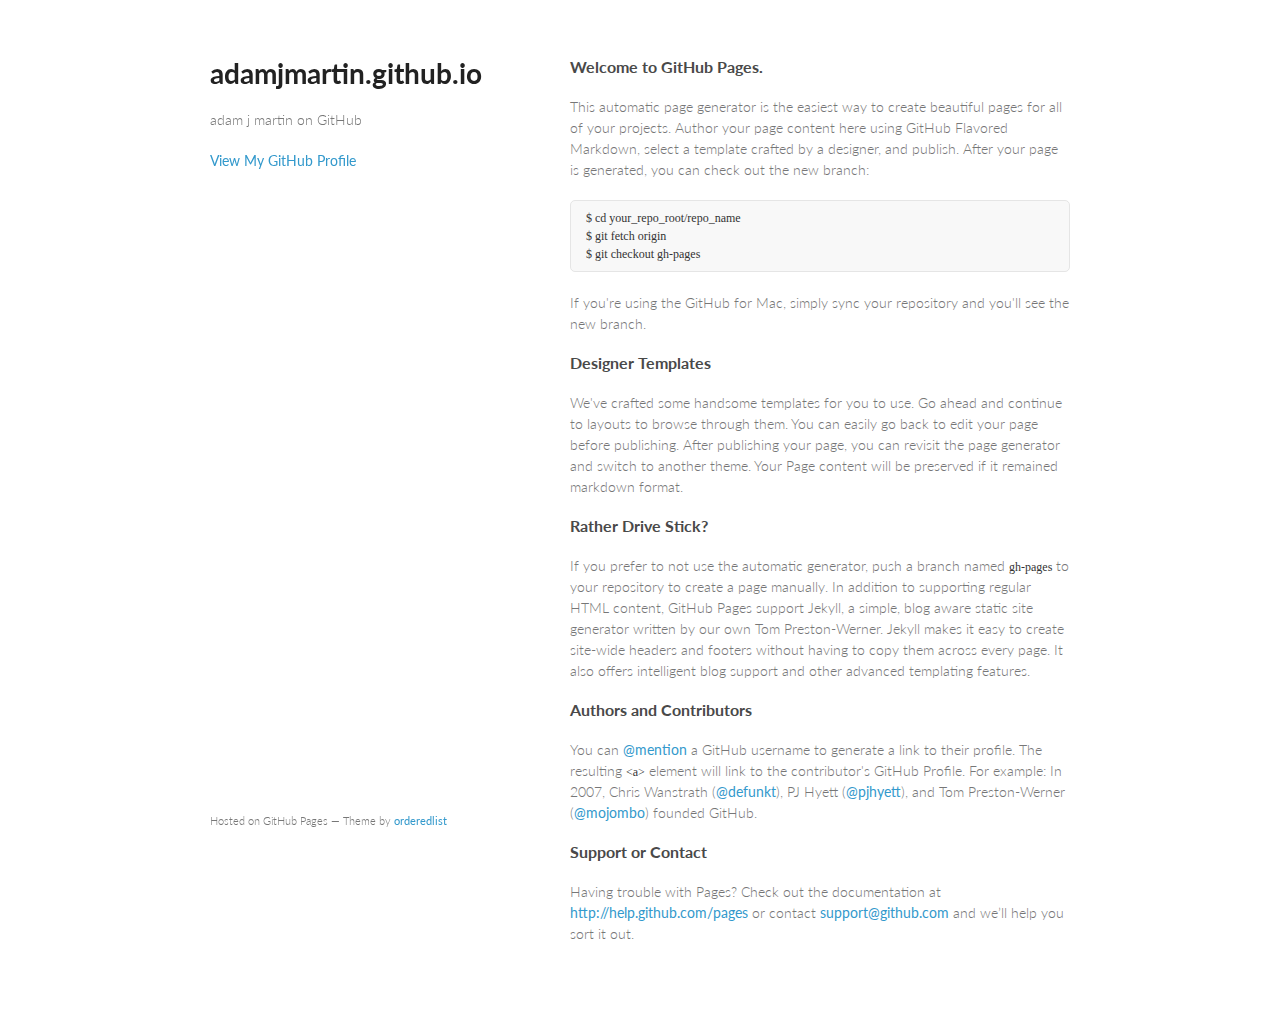
<file: index.html>
<!doctype html>
<html>
  <head>
    <meta charset="utf-8">
    <meta http-equiv="X-UA-Compatible" content="chrome=1">
    <title>adamjmartin.github.io by adamjmartin</title>

    <link rel="stylesheet" href="stylesheets/styles.css">
    <link rel="stylesheet" href="stylesheets/pygment_trac.css">
    <meta name="viewport" content="width=device-width, initial-scale=1, user-scalable=no">
    <!--[if lt IE 9]>
    <script src="//html5shiv.googlecode.com/svn/trunk/html5.js"></script>
    <![endif]-->
  </head>
  <body>
    <div class="wrapper">
      <header>
        <h1>adamjmartin.github.io</h1>
        <p>adam j martin on GitHub</p>


        <p class="view"><a href="https://github.com/adamjmartin">View My GitHub Profile</a></p>

      </header>
      <section>
        <h3>
<a name="welcome-to-github-pages" class="anchor" href="#welcome-to-github-pages"><span class="octicon octicon-link"></span></a>Welcome to GitHub Pages.</h3>

<p>This automatic page generator is the easiest way to create beautiful pages for all of your projects. Author your page content here using GitHub Flavored Markdown, select a template crafted by a designer, and publish. After your page is generated, you can check out the new branch:</p>

<pre><code>$ cd your_repo_root/repo_name
$ git fetch origin
$ git checkout gh-pages
</code></pre>

<p>If you're using the GitHub for Mac, simply sync your repository and you'll see the new branch.</p>

<h3>
<a name="designer-templates" class="anchor" href="#designer-templates"><span class="octicon octicon-link"></span></a>Designer Templates</h3>

<p>We've crafted some handsome templates for you to use. Go ahead and continue to layouts to browse through them. You can easily go back to edit your page before publishing. After publishing your page, you can revisit the page generator and switch to another theme. Your Page content will be preserved if it remained markdown format.</p>

<h3>
<a name="rather-drive-stick" class="anchor" href="#rather-drive-stick"><span class="octicon octicon-link"></span></a>Rather Drive Stick?</h3>

<p>If you prefer to not use the automatic generator, push a branch named <code>gh-pages</code> to your repository to create a page manually. In addition to supporting regular HTML content, GitHub Pages support Jekyll, a simple, blog aware static site generator written by our own Tom Preston-Werner. Jekyll makes it easy to create site-wide headers and footers without having to copy them across every page. It also offers intelligent blog support and other advanced templating features.</p>

<h3>
<a name="authors-and-contributors" class="anchor" href="#authors-and-contributors"><span class="octicon octicon-link"></span></a>Authors and Contributors</h3>

<p>You can <a href="https://github.com/blog/821" class="user-mention">@mention</a> a GitHub username to generate a link to their profile. The resulting <code>&lt;a&gt;</code> element will link to the contributor's GitHub Profile. For example: In 2007, Chris Wanstrath (<a href="https://github.com/defunkt" class="user-mention">@defunkt</a>), PJ Hyett (<a href="https://github.com/pjhyett" class="user-mention">@pjhyett</a>), and Tom Preston-Werner (<a href="https://github.com/mojombo" class="user-mention">@mojombo</a>) founded GitHub.</p>

<h3>
<a name="support-or-contact" class="anchor" href="#support-or-contact"><span class="octicon octicon-link"></span></a>Support or Contact</h3>

<p>Having trouble with Pages? Check out the documentation at <a href="http://help.github.com/pages">http://help.github.com/pages</a> or contact <a href="mailto:support@github.com">support@github.com</a> and we’ll help you sort it out.</p>
      </section>
      <footer>
        <p><small>Hosted on GitHub Pages &mdash; Theme by <a href="https://github.com/orderedlist">orderedlist</a></small></p>
      </footer>
    </div>
    <script src="javascripts/scale.fix.js"></script>
    
  </body>
</html>
</file>
<file: stylesheets/styles.css>
@import url(https://fonts.googleapis.com/css?family=Lato:300italic,700italic,300,700);

body {
  padding:50px;
  font:14px/1.5 Lato, "Helvetica Neue", Helvetica, Arial, sans-serif;
  color:#777;
  font-weight:300;
}

h1, h2, h3, h4, h5, h6 {
  color:#222;
  margin:0 0 20px;
}

p, ul, ol, table, pre, dl {
  margin:0 0 20px;
}

h1, h2, h3 {
  line-height:1.1;
}

h1 {
  font-size:28px;
}

h2 {
  color:#393939;
}

h3, h4, h5, h6 {
  color:#494949;
}

a {
  color:#39c;
  font-weight:400;
  text-decoration:none;
}

a small {
  font-size:11px;
  color:#777;
  margin-top:-0.6em;
  display:block;
}

.wrapper {
  width:860px;
  margin:0 auto;
}

blockquote {
  border-left:1px solid #e5e5e5;
  margin:0;
  padding:0 0 0 20px;
  font-style:italic;
}

code, pre {
  font-family:Monaco, Bitstream Vera Sans Mono, Lucida Console, Terminal;
  color:#333;
  font-size:12px;
}

pre {
  padding:8px 15px;
  background: #f8f8f8;  
  border-radius:5px;
  border:1px solid #e5e5e5;
  overflow-x: auto;
}

table {
  width:100%;
  border-collapse:collapse;
}

th, td {
  text-align:left;
  padding:5px 10px;
  border-bottom:1px solid #e5e5e5;
}

dt {
  color:#444;
  font-weight:700;
}

th {
  color:#444;
}

img {
  max-width:100%;
}

header {
  width:270px;
  float:left;
  position:fixed;
}

header ul {
  list-style:none;
  height:40px;
  
  padding:0;
  
  background: #eee;
  background: -moz-linear-gradient(top, #f8f8f8 0%, #dddddd 100%);
  background: -webkit-gradient(linear, left top, left bottom, color-stop(0%,#f8f8f8), color-stop(100%,#dddddd));
  background: -webkit-linear-gradient(top, #f8f8f8 0%,#dddddd 100%);
  background: -o-linear-gradient(top, #f8f8f8 0%,#dddddd 100%);
  background: -ms-linear-gradient(top, #f8f8f8 0%,#dddddd 100%);
  background: linear-gradient(top, #f8f8f8 0%,#dddddd 100%);
  
  border-radius:5px;
  border:1px solid #d2d2d2;
  box-shadow:inset #fff 0 1px 0, inset rgba(0,0,0,0.03) 0 -1px 0;
  width:270px;
}

header li {
  width:89px;
  float:left;
  border-right:1px solid #d2d2d2;
  height:40px;
}

header ul a {
  line-height:1;
  font-size:11px;
  color:#999;
  display:block;
  text-align:center;
  padding-top:6px;
  height:40px;
}

strong {
  color:#222;
  font-weight:700;
}

header ul li + li {
  width:88px;
  border-left:1px solid #fff;
}

header ul li + li + li {
  border-right:none;
  width:89px;
}

header ul a strong {
  font-size:14px;
  display:block;
  color:#222;
}

section {
  width:500px;
  float:right;
  padding-bottom:50px;
}

small {
  font-size:11px;
}

hr {
  border:0;
  background:#e5e5e5;
  height:1px;
  margin:0 0 20px;
}

footer {
  width:270px;
  float:left;
  position:fixed;
  bottom:50px;
}

@media print, screen and (max-width: 960px) {
  
  div.wrapper {
    width:auto;
    margin:0;
  }
  
  header, section, footer {
    float:none;
    position:static;
    width:auto;
  }
  
  header {
    padding-right:320px;
  }
  
  section {
    border:1px solid #e5e5e5;
    border-width:1px 0;
    padding:20px 0;
    margin:0 0 20px;
  }
  
  header a small {
    display:inline;
  }
  
  header ul {
    position:absolute;
    right:50px;
    top:52px;
  }
}

@media print, screen and (max-width: 720px) {
  body {
    word-wrap:break-word;
  }
  
  header {
    padding:0;
  }
  
  header ul, header p.view {
    position:static;
  }
  
  pre, code {
    word-wrap:normal;
  }
}

@media print, screen and (max-width: 480px) {
  body {
    padding:15px;
  }
  
  header ul {
    display:none;
  }
}

@media print {
  body {
    padding:0.4in;
    font-size:12pt;
    color:#444;
  }
}
</file>
<file: stylesheets/pygment_trac.css>
.highlight  { background: #ffffff; }
.highlight .c { color: #999988; font-style: italic } /* Comment */
.highlight .err { color: #a61717; background-color: #e3d2d2 } /* Error */
.highlight .k { font-weight: bold } /* Keyword */
.highlight .o { font-weight: bold } /* Operator */
.highlight .cm { color: #999988; font-style: italic } /* Comment.Multiline */
.highlight .cp { color: #999999; font-weight: bold } /* Comment.Preproc */
.highlight .c1 { color: #999988; font-style: italic } /* Comment.Single */
.highlight .cs { color: #999999; font-weight: bold; font-style: italic } /* Comment.Special */
.highlight .gd { color: #000000; background-color: #ffdddd } /* Generic.Deleted */
.highlight .gd .x { color: #000000; background-color: #ffaaaa } /* Generic.Deleted.Specific */
.highlight .ge { font-style: italic } /* Generic.Emph */
.highlight .gr { color: #aa0000 } /* Generic.Error */
.highlight .gh { color: #999999 } /* Generic.Heading */
.highlight .gi { color: #000000; background-color: #ddffdd } /* Generic.Inserted */
.highlight .gi .x { color: #000000; background-color: #aaffaa } /* Generic.Inserted.Specific */
.highlight .go { color: #888888 } /* Generic.Output */
.highlight .gp { color: #555555 } /* Generic.Prompt */
.highlight .gs { font-weight: bold } /* Generic.Strong */
.highlight .gu { color: #800080; font-weight: bold; } /* Generic.Subheading */
.highlight .gt { color: #aa0000 } /* Generic.Traceback */
.highlight .kc { font-weight: bold } /* Keyword.Constant */
.highlight .kd { font-weight: bold } /* Keyword.Declaration */
.highlight .kn { font-weight: bold } /* Keyword.Namespace */
.highlight .kp { font-weight: bold } /* Keyword.Pseudo */
.highlight .kr { font-weight: bold } /* Keyword.Reserved */
.highlight .kt { color: #445588; font-weight: bold } /* Keyword.Type */
.highlight .m { color: #009999 } /* Literal.Number */
.highlight .s { color: #d14 } /* Literal.String */
.highlight .na { color: #008080 } /* Name.Attribute */
.highlight .nb { color: #0086B3 } /* Name.Builtin */
.highlight .nc { color: #445588; font-weight: bold } /* Name.Class */
.highlight .no { color: #008080 } /* Name.Constant */
.highlight .ni { color: #800080 } /* Name.Entity */
.highlight .ne { color: #990000; font-weight: bold } /* Name.Exception */
.highlight .nf { color: #990000; font-weight: bold } /* Name.Function */
.highlight .nn { color: #555555 } /* Name.Namespace */
.highlight .nt { color: #000080 } /* Name.Tag */
.highlight .nv { color: #008080 } /* Name.Variable */
.highlight .ow { font-weight: bold } /* Operator.Word */
.highlight .w { color: #bbbbbb } /* Text.Whitespace */
.highlight .mf { color: #009999 } /* Literal.Number.Float */
.highlight .mh { color: #009999 } /* Literal.Number.Hex */
.highlight .mi { color: #009999 } /* Literal.Number.Integer */
.highlight .mo { color: #009999 } /* Literal.Number.Oct */
.highlight .sb { color: #d14 } /* Literal.String.Backtick */
.highlight .sc { color: #d14 } /* Literal.String.Char */
.highlight .sd { color: #d14 } /* Literal.String.Doc */
.highlight .s2 { color: #d14 } /* Literal.String.Double */
.highlight .se { color: #d14 } /* Literal.String.Escape */
.highlight .sh { color: #d14 } /* Literal.String.Heredoc */
.highlight .si { color: #d14 } /* Literal.String.Interpol */
.highlight .sx { color: #d14 } /* Literal.String.Other */
.highlight .sr { color: #009926 } /* Literal.String.Regex */
.highlight .s1 { color: #d14 } /* Literal.String.Single */
.highlight .ss { color: #990073 } /* Literal.String.Symbol */
.highlight .bp { color: #999999 } /* Name.Builtin.Pseudo */
.highlight .vc { color: #008080 } /* Name.Variable.Class */
.highlight .vg { color: #008080 } /* Name.Variable.Global */
.highlight .vi { color: #008080 } /* Name.Variable.Instance */
.highlight .il { color: #009999 } /* Literal.Number.Integer.Long */

.type-csharp .highlight .k { color: #0000FF }
.type-csharp .highlight .kt { color: #0000FF }
.type-csharp .highlight .nf { color: #000000; font-weight: normal }
.type-csharp .highlight .nc { color: #2B91AF }
.type-csharp .highlight .nn { color: #000000 }
.type-csharp .highlight .s { color: #A31515 }
.type-csharp .highlight .sc { color: #A31515 }
</file>
